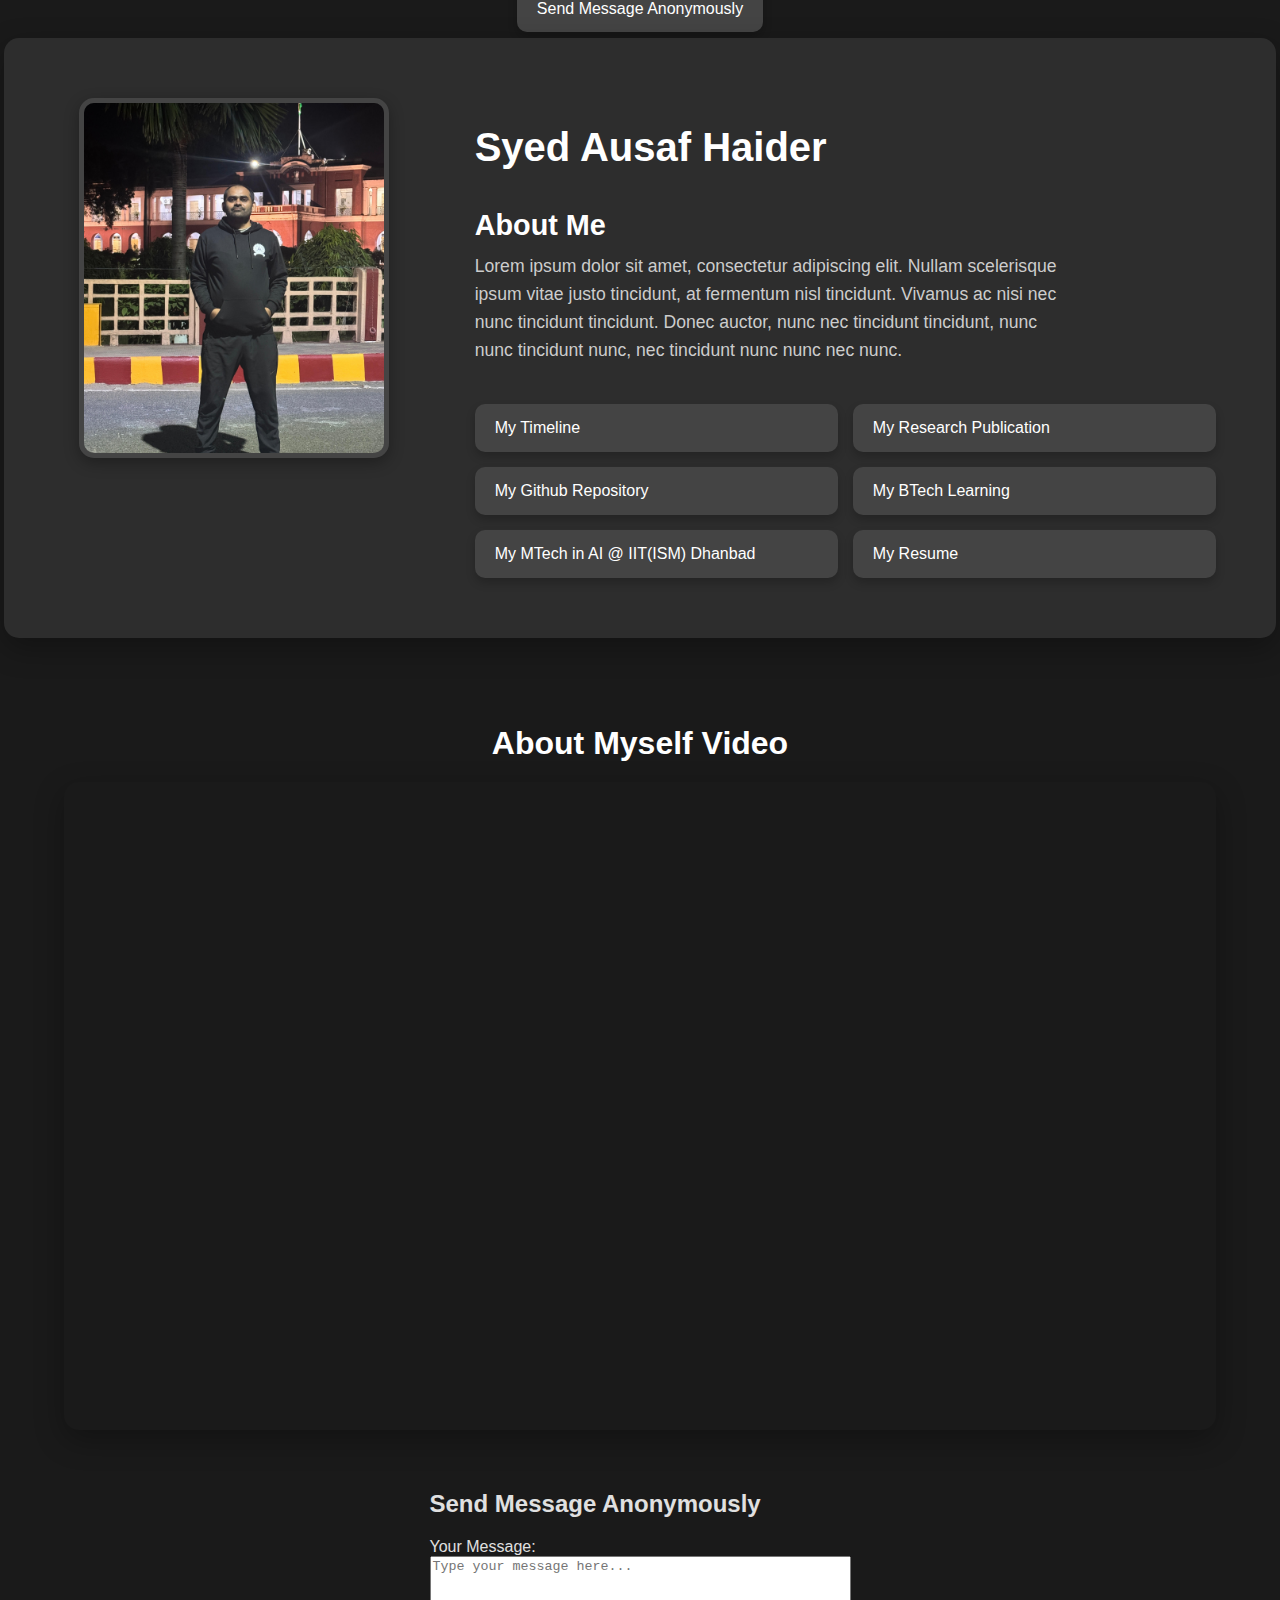
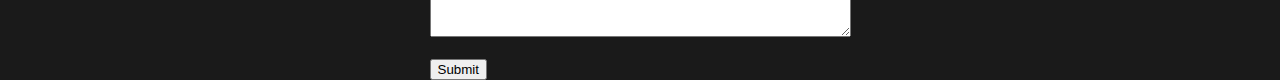
<file: index.html>
<!DOCTYPE html>
<html lang="en">
<head>
    <meta charset="UTF-8">
    <meta name="viewport" content="width=device-width, initial-scale=1.0">
    <title>Syed Ausaf Haider - Portfolio</title>
    <link rel="stylesheet" href="styles.css">
</head>
<body>
    <!-- Send Message Anonymously Button -->
    <div class="send-message-button">
        <a href="#anonymous-form" class="button">Send Message Anonymously</a>
    </div>

    <!-- Main Container -->
    <div class="container">
        <!-- Left Section (Profile Picture) -->
        <div class="left-section">
            <img src="your_picture.jpg" alt="Syed Ausaf Haider" class="profile-pic">
        </div>
        <!-- Right Section (Content) -->
        <div class="right-section">
            <h1 class="name">Syed Ausaf Haider</h1>
            <div class="about-me">
                <h2>About Me</h2>
                <p>
                    Lorem ipsum dolor sit amet, consectetur adipiscing elit. Nullam scelerisque ipsum vitae justo tincidunt, 
                    at fermentum nisl tincidunt. Vivamus ac nisi nec nunc tincidunt tincidunt. Donec auctor, nunc nec 
                    tincidunt tincidunt, nunc nunc tincidunt nunc, nec tincidunt nunc nunc nec nunc.
                </p>
            </div>
            <div class="buttons">
                <a href="/mytimeline/index.html" class="button">My Timeline</a>
                <a href="my_research_papers.html" class="button">My Research Publication</a>
                <a href="https://github.com/syedausafhaider" class="button">My Github Repository</a>
                <a href="my_btech_learning.html" class="button">My BTech Learning</a>
                <a href="/mylearning/index.html" class="button">My MTech in AI @ IIT(ISM) Dhanbad</a>
                <a href="my_resume.html" class="button">My Resume</a>
            </div>
        </div>
    </div>

    <!-- YouTube Video Section -->
    <div class="video-container">
        <h2>About Myself Video</h2>
        <div class="video-wrapper">
            <iframe
                width="720"
                height="405"
                src="https://www.youtube.com/embed/LXb3EKWsInQ?si=A6bOc6MAQkCVJSjm"
                title="YouTube video player"
                frameborder="0"
                allow="accelerometer; autoplay; clipboard-write; encrypted-media; gyroscope; picture-in-picture"
                allowfullscreen
            ></iframe>
        </div>
    </div>

    <!-- Anonymous Form Section -->
    <div id="anonymous-form" class="form-container">
        <h2>Send Message Anonymously</h2>
        <form id="telegram-form">
            <label for="message">Your Message:</label><br>
            <textarea id="message" name="message" rows="5" cols="50" placeholder="Type your message here..." required></textarea><br><br>
            
            <button type="submit" class="submit-button">Submit</button>
        </form>
    </div>

    <!-- JavaScript for Sending Messages to Telegram -->
    <script>
        document.getElementById('telegram-form').addEventListener('submit', async function (e) {
            e.preventDefault();

            const message = document.getElementById('message').value;

            // Telegram Bot API details
            const BOT_TOKEN = 'YOUR_BOT_TOKEN'; // Replace with your bot token
            const CHAT_ID = 'YOUR_CHAT_ID'; // Replace with your chat ID

            // Send message to Telegram
            try {
                const response = await fetch(`https://api.telegram.org/bot${BOT_TOKEN}/sendMessage`, {
                    method: 'POST',
                    headers: { 'Content-Type': 'application/json' },
                    body: JSON.stringify({
                        chat_id: CHAT_ID,
                        text: `New Anonymous Message:\n\n${message}`,
                    }),
                });

                const result = await response.json();
                if (result.ok) {
                    alert('Message sent successfully!');
                    document.getElementById('telegram-form').reset();
                } else {
                    alert('Oops! Something went wrong.');
                    console.error(result);
                }
            } catch (error) {
                alert('An error occurred while sending the message.');
                console.error(error);
            }
        });
    </script>
</body>
</html>
</file>
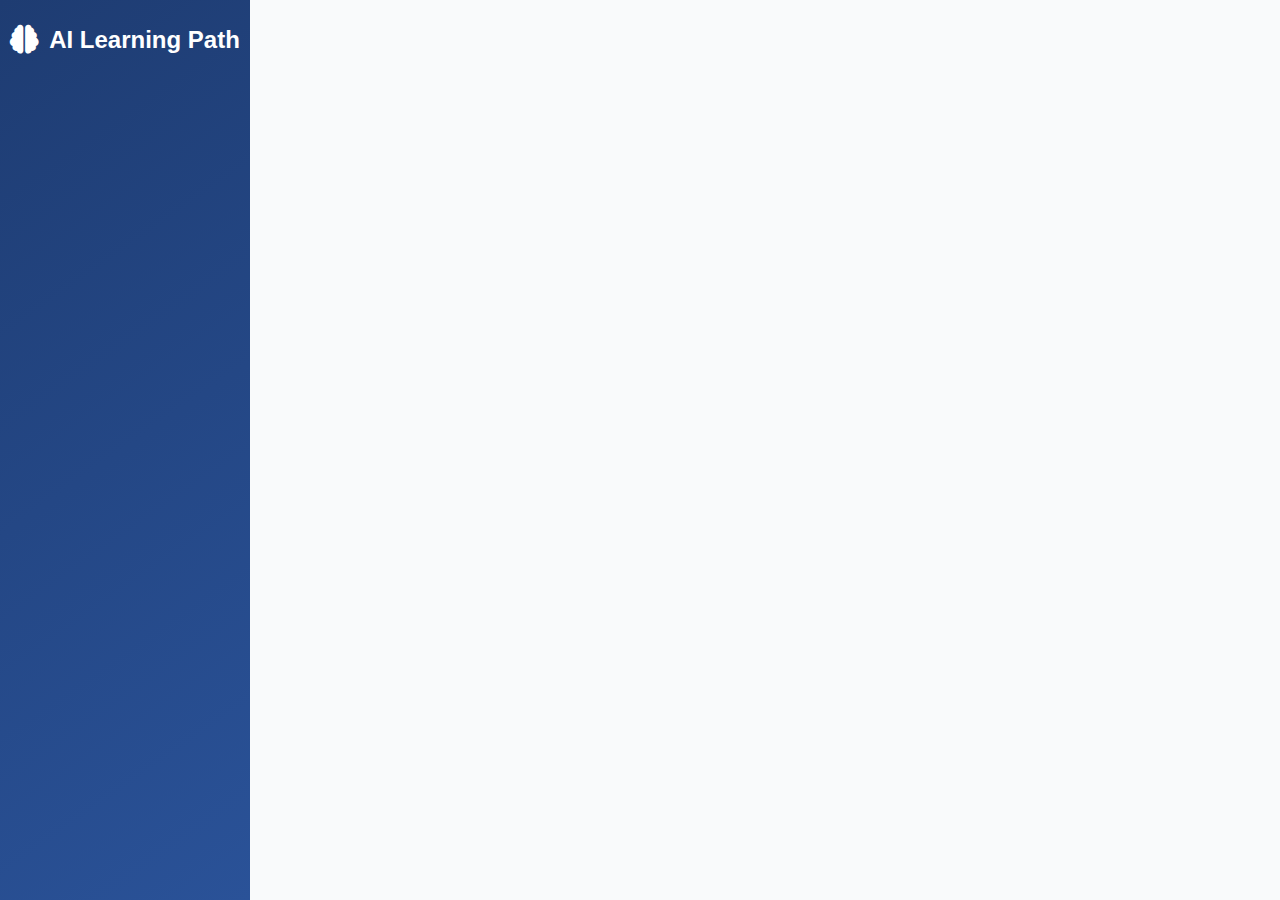
<file: mylearning/index.html>
<!DOCTYPE html>
<html lang="en">
<head>
    <meta charset="UTF-8">
    <meta name="viewport" content="width=device-width, initial-scale=1.0">
    <meta name="description" content="A visually stunning website showcasing my learning journey in Artificial Intelligence and Python programming.">
    <title>My AI Learning Journey</title>
    <!-- Link to external CSS -->
    <link rel="stylesheet" href="styles.css">
    <!-- Add Font Awesome for Icons -->
    <link rel="stylesheet" href="https://cdnjs.cloudflare.com/ajax/libs/font-awesome/6.0.0-beta3/css/all.min.css">
</head>
<body>

    <!-- Sidebar -->
    <div class="sidebar">
        <h2><i class="fas fa-brain"></i> AI Learning Path</h2>
        <ul id="menu"></ul>
    </div>

    <!-- Main Content -->
    <div class="main-content">
        <section id="content">
            <!-- Content will be dynamically loaded here -->
        </section>
    </div>

    <!-- Link to external JavaScript -->
    <script src="javascript.js"></script>

</body>
</html>
</file>
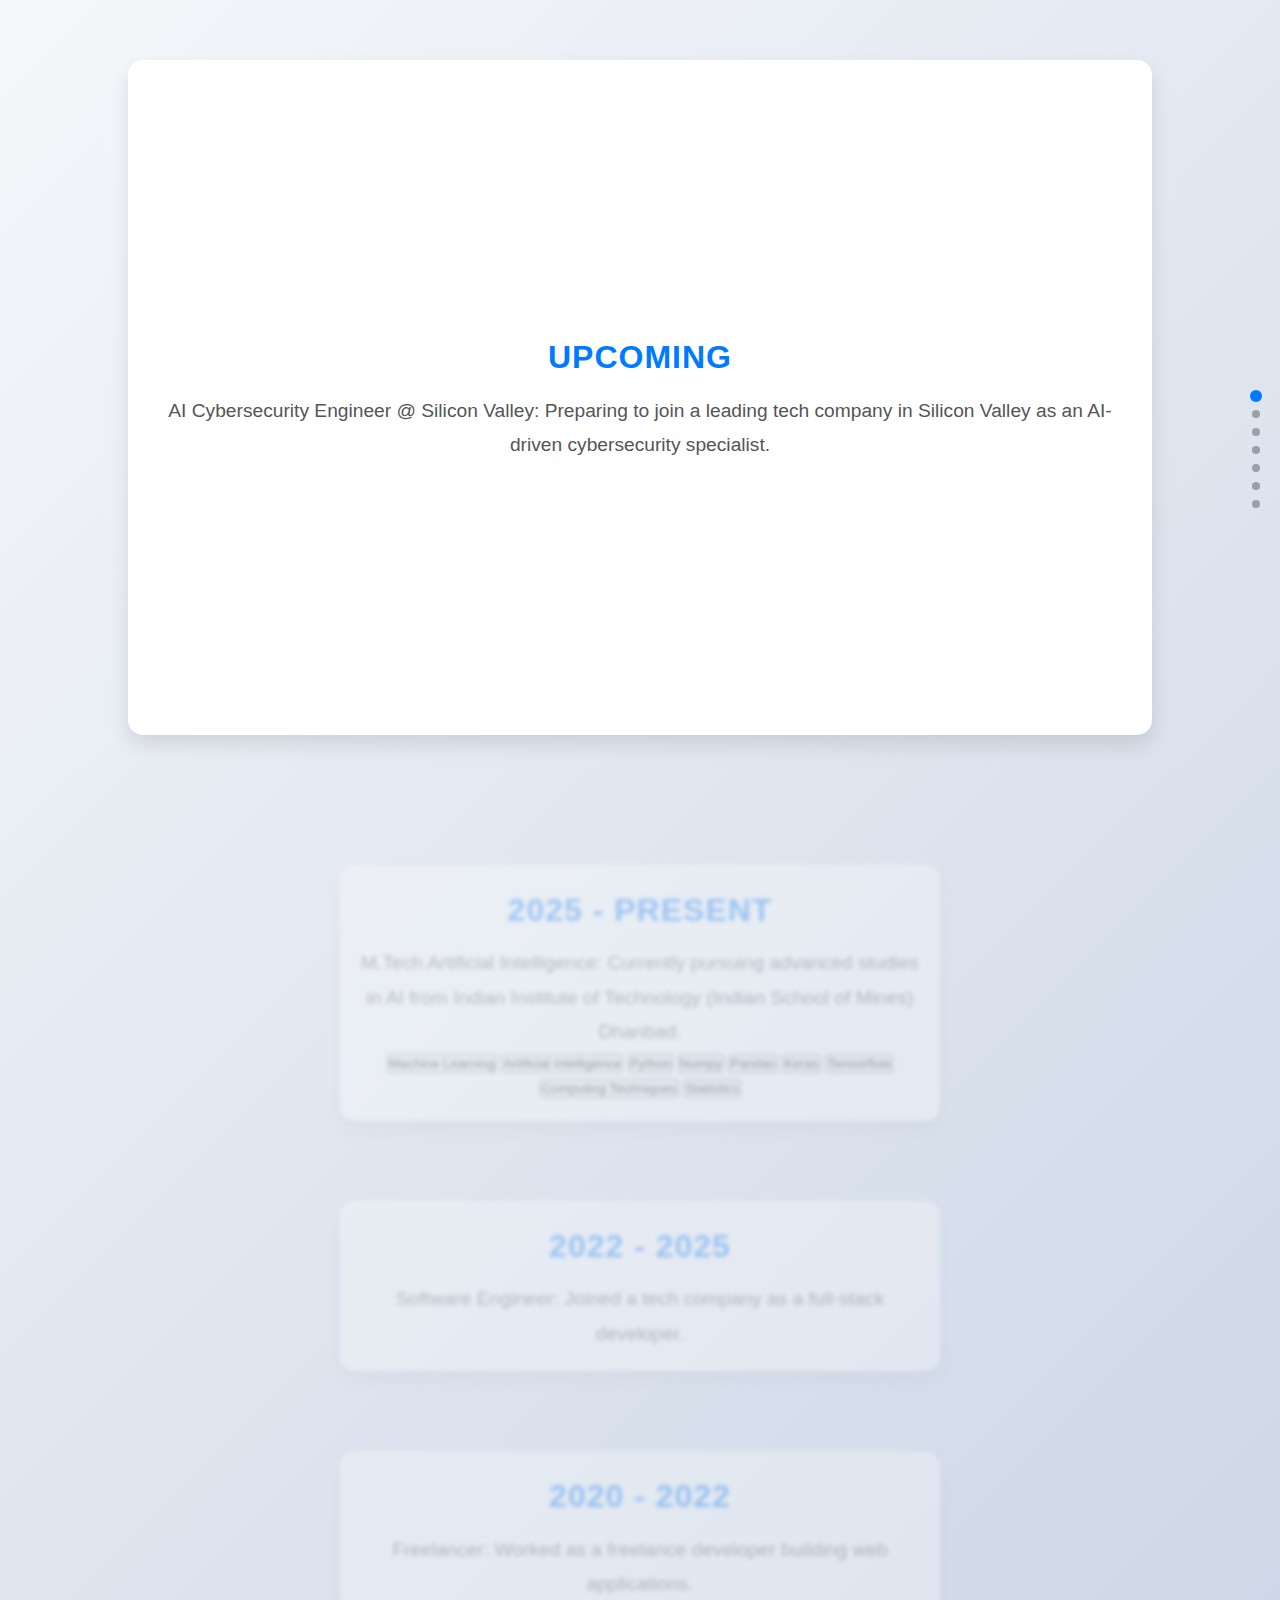
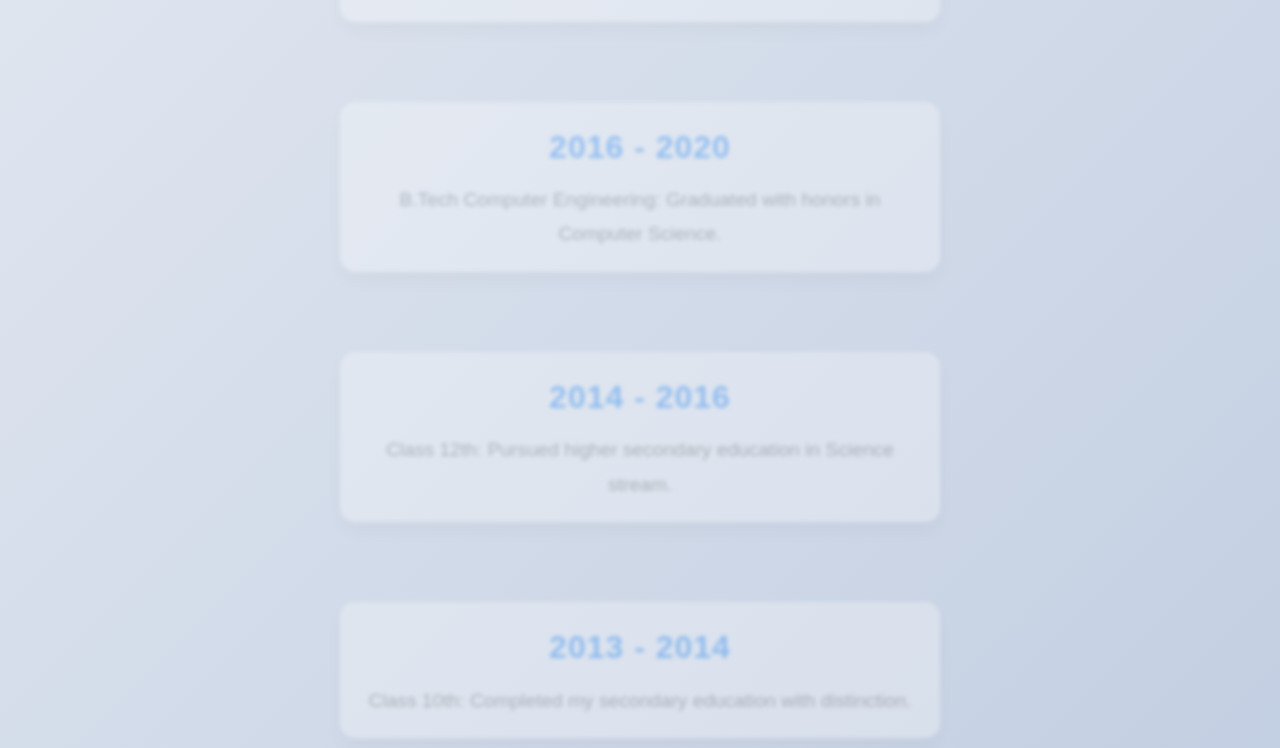
<file: mytimeline/index.html>
<!DOCTYPE html>
<html lang="en">
<head>
  <meta charset="UTF-8">
  <meta name="viewport" content="width=device-width, initial-scale=1.0">
  <title>Scrollable Timeline</title>
  <link rel="stylesheet" href="styles.css">
</head>
<body>
  <div class="timeline">
    <!-- Navigation Indicator -->
    <div class="timeline-indicator"></div>

    <!-- New Section: Upcoming AI Cybersecurity Engineer -->
    <section class="timeline-item" id="year-upcoming">
      <h2>Upcoming</h2>
      <p>
        AI Cybersecurity Engineer @ Silicon Valley:
        Preparing to join a leading tech company in Silicon Valley as an AI-driven cybersecurity specialist.
      </p>
    </section>

    <!-- Existing Sections -->
    <section class="timeline-item" id="year-2025">
      <h2>2025 - Present</h2>
      <p>
        M.Tech Artificial Intelligence: Currently pursuing advanced studies in AI 
        from Indian Institute of Technology (Indian School of Mines) Dhanbad.
      </p>
      <div class="skills">
        <button class="skill-btn">Machine Learning</button>
        <button class="skill-btn">Artificial Intelligence</button>
        <button class="skill-btn">Python</button>
        <button class="skill-btn">Numpy</button>
        <button class="skill-btn">Pandas</button>
        <button class="skill-btn">Keras</button>
        <button class="skill-btn">Tensorflow</button>
        <button class="skill-btn">Computing Techniques</button>
        <button class="skill-btn">Statistics</button>
      </div>
    </section>

    <section class="timeline-item" id="year-2022">
      <h2>2022 - 2025</h2>
      <p>Software Engineer: Joined a tech company as a full-stack developer.</p>
    </section>

    <section class="timeline-item" id="year-2020">
      <h2>2020 - 2022</h2>
      <p>Freelancer: Worked as a freelance developer building web applications.</p>
    </section>

    <section class="timeline-item" id="year-2016">
      <h2>2016 - 2020</h2>
      <p>B.Tech Computer Engineering: Graduated with honors in Computer Science.</p>
    </section>

    <section class="timeline-item" id="year-2014">
      <h2>2014 - 2016</h2>
      <p>Class 12th: Pursued higher secondary education in Science stream.</p>
    </section>

    <section class="timeline-item" id="year-2013">
      <h2>2013 - 2014</h2>
      <p>Class 10th: Completed my secondary education with distinction.</p>
    </section>
  </div>

  <script src="script.js"></script>
</body>
</html>
</file>
<file: styles.css>
/* General Styles */
body {
    font-family: 'Arial', sans-serif;
    margin: 0;
    padding: 0;
    background: #1a1a1a; /* Greyish-black background */
    color: #e0e0e0; /* Light grey text for better contrast */
    min-height: 100vh; /* Ensure the page takes full height */
    display: flex;
    flex-direction: column;
    justify-content: center;
    align-items: center;
}

/* Main Container */
.container {
    display: flex;
    flex-direction: column; /* Stack sections vertically on small screens */
    width: 90%; /* Take 90% of the screen width */
    max-width: 1200px; /* Limit maximum width for larger screens */
    background-color: #2d2d2d; /* Dark grey container */
    border-radius: 15px; /* Rounded corners */
    box-shadow: 0 10px 30px rgba(0, 0, 0, 0.3); /* Stronger shadow for depth */
    overflow: hidden; /* Ensure rounded corners are visible */
    padding: 40px; /* Increased padding for better spacing */
    margin: 20px;
}

/* Left Section (Profile Picture) */
.left-section {
    display: flex;
    align-items: flex-start; /* Align image and text to the top */
    justify-content: center; /* Center content horizontally */
    margin-bottom: 20px;
}

.profile-pic {
    width: 200px; /* Adjusted image size */
    height: 250px; /* Portrait orientation */
    border-radius: 15px; /* Slightly rounded corners */
    object-fit: cover; /* Ensure the image covers the area without distortion */
    border: 5px solid #444; /* Darker border around the image */
    box-shadow: 0 5px 15px rgba(0, 0, 0, 0.3); /* Shadow for depth */
    margin-right: 30px; /* Add space between image and text */
    align-self: flex-start; /* Align image to the top */
}

/* Right Section (Content) */
.right-section {
    text-align: left; /* Align text to the left */
    display: flex;
    flex-direction: column;
    justify-content: flex-start; /* Align content to the top */
    flex: 1; /* Take remaining space */
}

.name {
    font-size: 2.5em;
    margin-bottom: 15px;
    color: #ffffff; /* White for better contrast */
}

.about-me h2 {
    font-size: 1.8em;
    margin-bottom: 10px;
    color: #ffffff; /* White for better contrast */
}

.about-me p {
    font-size: 1.1em;
    line-height: 1.6;
    color: #cccccc; /* Light grey for readability */
    max-width: 600px; /* Limit paragraph width for better readability */
    margin: 0 0 20px 0; /* Add margin below the paragraph */
}

.buttons {
    display: flex;
    flex-direction: column; /* Stack buttons vertically */
    gap: 15px; /* Space between buttons */
    margin-top: 20px;
}

.button {
    background-color: #444; /* Dark grey buttons */
    color: #ffffff; /* White text */
    padding: 15px 20px;
    text-align: left; /* Align text to the left */
    text-decoration: none;
    border-radius: 10px; /* Rounded corners for buttons */
    transition: all 0.3s ease; /* Smooth hover transition */
    font-size: 1em;
    box-shadow: 0 5px 10px rgba(0, 0, 0, 0.2); /* Button shadow */
}

.button:hover {
    background-color: #666; /* Lighter grey on hover */
    transform: translateY(-5px); /* Slight lift on hover */
    box-shadow: 0 10px 20px rgba(0, 0, 0, 0.3); /* Enhanced shadow on hover */
}

/* YouTube Video Section */
.video-container {
    width: 90%; /* Match the width of the container */
    max-width: 1200px; /* Match the max-width of the container */
    margin: 40px auto; /* Center the video section and add spacing */
    text-align: center; /* Center the heading */
}

.video-container h2 {
    font-size: 2em;
    margin-bottom: 20px;
    color: #ffffff; /* White for better contrast */
}

.video-wrapper {
    position: relative;
    padding-bottom: 56.25%; /* 16:9 aspect ratio (720p) */
    height: 0;
    overflow: hidden;
    border-radius: 15px; /* Rounded corners */
    box-shadow: 0 10px 30px rgba(0, 0, 0, 0.3); /* Shadow for depth */
}

.video-wrapper iframe {
    position: absolute;
    top: 0;
    left: 0;
    width: 100%;
    height: 100%;
    border: none; /* Remove iframe border */
}

/* Responsive Design */
@media (min-width: 768px) {
    .container {
        flex-direction: row; /* Side-by-side layout on larger screens */
        padding: 60px; /* Increased padding for larger screens */
    }

    .left-section {
        flex: 1;
        text-align: left;
        margin-bottom: 0;
        margin-right: 40px; /* Add space between sections */
        align-items: flex-start; /* Align image and text to the top */
    }

    .right-section {
        flex: 2;
        text-align: left;
    }

    .profile-pic {
        width: 300px; /* Larger image size for desktop */
        height: 350px; /* Taller portrait orientation */
    }

    .buttons {
        flex-direction: row; /* Arrange buttons horizontally on larger screens */
        flex-wrap: wrap; /* Allow buttons to wrap to the next line */
    }

    .button {
        flex: 1 1 200px; /* Allow buttons to grow and shrink */
    }
}
</file>
<file: mylearning/styles.css>
/* General Styles */
* {
    margin: 0;
    padding: 0;
    box-sizing: border-box;
}

body {
    font-family: 'Poppins', Arial, sans-serif;
    line-height: 1.7;
    background-color: #f9fafb;
    color: #333;
    display: flex;
    overflow-x: hidden;
}

/* Sidebar Styling */
.sidebar {
    width: 250px;
    background: linear-gradient(145deg, #1e3c72, #2a5298);
    color: white;
    height: 100vh;
    position: fixed;
    overflow-y: auto;
    padding-top: 20px;
    transition: all 0.3s ease;
}
.sidebar h2 {
    text-align: center;
    margin-bottom: 20px;
    font-size: 1.5rem;
    font-weight: 600;
    color: #fff;
    display: flex;
    align-items: center;
    justify-content: center;
}
.sidebar h2 i {
    margin-right: 10px;
    font-size: 1.8rem;
}
.sidebar ul {
    list-style: none;
    padding: 0;
    margin: 0;
}
.sidebar li {
    padding: 15px 20px;
    cursor: pointer;
    font-size: 1rem;
    font-weight: 500;
    transition: all 0.3s ease;
    border-left: 4px solid transparent;
}
.sidebar li:hover {
    background: rgba(255, 255, 255, 0.1);
    border-left: 4px solid #ff6f61;
}
.sidebar li.active {
    background: rgba(255, 255, 255, 0.1);
    border-left: 4px solid #ff6f61;
    font-weight: 600;
}

/* Main Content Styling */
.main-content {
    margin-left: 250px; /* Same width as the sidebar */
    padding: 40px;
    max-width: 1200px;
    transition: all 0.3s ease;
}
.main-content h1 {
    font-size: 2.5rem;
    color: #1e3c72;
    margin-bottom: 20px;
    animation: fadeIn 1s ease-in-out;
}
.main-content h2 {
    font-size: 1.8rem;
    color: #2a5298;
    margin-top: 30px;
    margin-bottom: 15px;
}
.main-content p {
    font-size: 1rem;
    color: #555;
    margin-bottom: 15px;
}
.main-content iframe {
    width: 100%;
    height: 400px;
    border: none;
    border-radius: 10px;
    margin: 20px 0;
    box-shadow: 0 4px 6px rgba(0, 0, 0, 0.1);
}
.download-btn {
    display: inline-block;
    background: #ff6f61;
    color: white;
    padding: 12px 25px;
    text-decoration: none;
    border-radius: 50px;
    font-size: 1rem;
    font-weight: 500;
    transition: all 0.3s ease;
    box-shadow: 0 4px 6px rgba(0, 0, 0, 0.1);
}
.download-btn:hover {
    background: #e53935;
    transform: translateY(-2px);
}
.main-content ul {
    margin-left: 20px;
    margin-top: 10px;
}
.main-content li {
    margin-bottom: 8px;
    color: #444;
}

/* Footer Styling */
footer {
    text-align: center;
    padding: 20px;
    background: #1e3c72;
    color: white;
    margin-top: 40px;
    font-size: 0.9rem;
}

/* Animations */
@keyframes fadeIn {
    from {
        opacity: 0;
        transform: translateY(20px);
    }
    to {
        opacity: 1;
        transform: translateY(0);
    }
}

/* Responsive Design */
@media (max-width: 768px) {
    .sidebar {
        width: 100%;
        height: auto;
        position: relative;
    }
    .main-content {
        margin-left: 0;
        padding: 20px;
    }
}
</file>
<file: mytimeline/styles.css>
/* General Reset */
* {
  margin: 0;
  padding: 0;
  box-sizing: border-box;
}

/* Body Styling */
body {
  font-family: 'Poppins', sans-serif;
  background: linear-gradient(135deg, #f5f7fa, #c3cfe2);
  color: #333;
  line-height: 1.6;
  scroll-behavior: smooth;
  overflow-x: hidden;
}

/* Timeline Container */
.timeline {
  display: flex;
  flex-direction: column;
  align-items: center;
  justify-content: center;
  min-height: 100vh;
  padding: 20px;
  position: relative;
}

/* Navigation Indicator */
.timeline-indicator {
  position: fixed;
  top: 50%;
  right: 20px;
  transform: translateY(-50%);
  display: flex;
  flex-direction: column;
  align-items: center;
  gap: 10px;
  z-index: 10;
}

.timeline-indicator div {
  width: 8px;
  height: 8px;
  background: rgba(0, 0, 0, 0.3);
  border-radius: 50%;
  transition: background 0.3s ease, transform 0.3s ease;
}

.timeline-indicator div.active {
  background: #007BFF;
  transform: scale(1.5);
}

/* Timeline Items */
.timeline-item {
  width: 80%;
  max-width: 600px;
  margin: 40px 0;
  padding: 20px;
  background: #fff;
  border-radius: 15px;
  box-shadow: 0 10px 20px rgba(0, 0, 0, 0.1);
  opacity: 0; /* Hidden by default */
  transform: translateY(50px);
  transition: all 0.6s ease-in-out;
  position: relative;
  z-index: 1;
  overflow: hidden;
  display: flex;
  flex-direction: column;
  justify-content: center;
  align-items: center;
  text-align: center;
}

.timeline-item.active {
  opacity: 1; /* Fully visible */
  transform: translateY(0);
  z-index: 2;
  width: 90%;
  max-width: 80vw;
  height: 75vh;
  padding: 40px;
}

.timeline-item:not(.active) {
  pointer-events: none;
  filter: blur(2px);
  opacity: 0.3;
}

/* Typography */
h2 {
  font-size: 2rem;
  margin-bottom: 10px;
  color: #007BFF;
  text-transform: uppercase;
  letter-spacing: 1px;
}

p {
  font-size: 1.2rem;
  color: #555;
  line-height: 1.8;
}

/* Hover Effect */
.timeline-item:hover {
  box-shadow: 0 15px 30px rgba(0, 0, 0, 0.2);
  transform: scale(1.02);
}

/* Responsive Design */
@media (max-width: 768px) {
  .timeline-item.active {
    height: 85vh;
    padding: 30px;
  }

  h2 {
    font-size: 1.5rem;
  }

  p {
    font-size: 1rem;
  }
}
</file>
